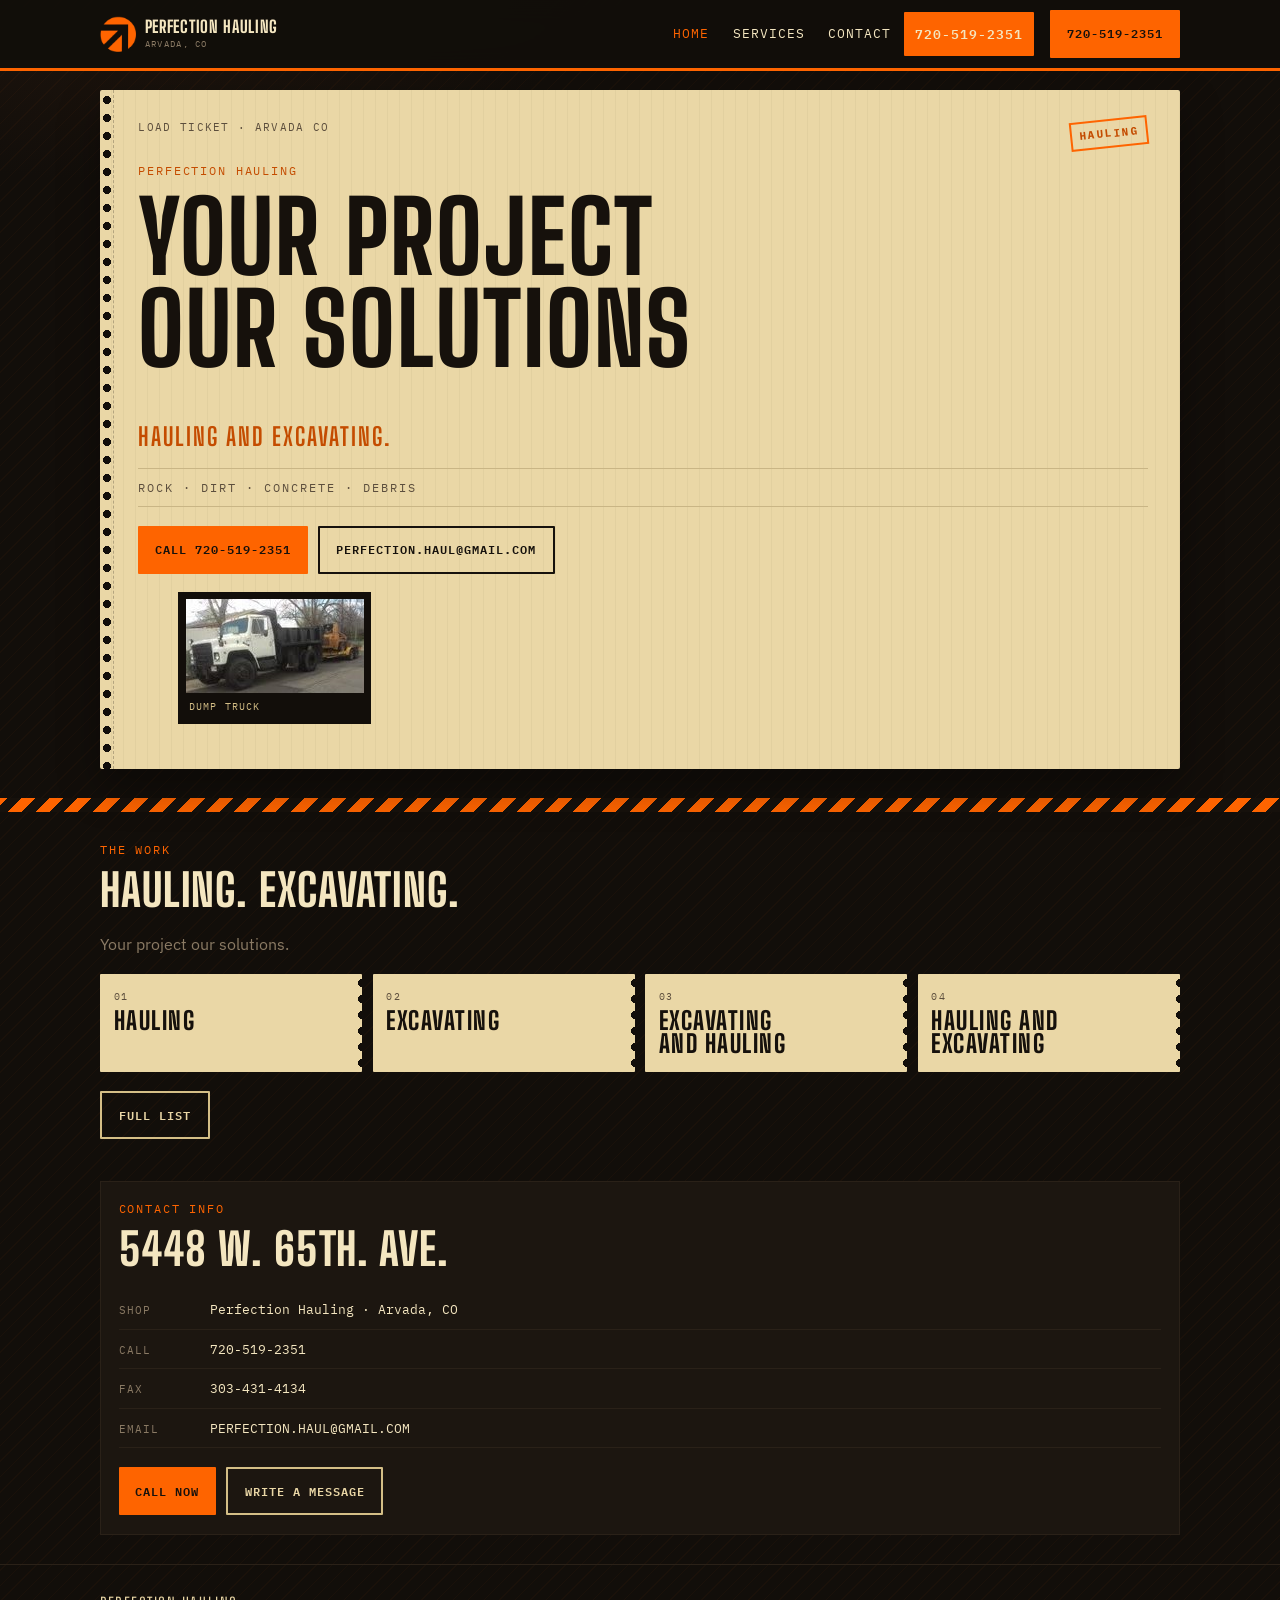
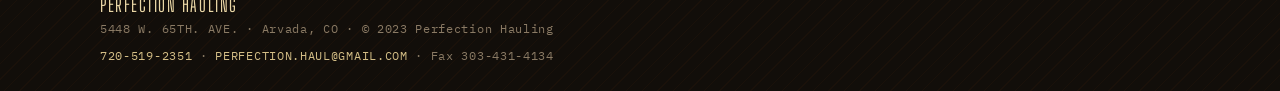
<file: index.html>
<!DOCTYPE html>
<html lang="en">
<head>
  <meta charset="utf-8">
  <meta name="viewport" content="width=device-width, initial-scale=1">
  <title>Perfection Hauling | Hauling and excavating | Arvada CO</title>
  <meta name="description" content="Perfection Hauling — hauling and excavating in Arvada, CO. Your project our solutions. Rock, dirt, concrete, debris. Call 720-519-2351.">
  <link rel="icon" href="assets/favicon.png" type="image/png">
  <link rel="apple-touch-icon" href="assets/apple-touch.png">
  <link rel="preconnect" href="https://fonts.googleapis.com">
  <link rel="preconnect" href="https://fonts.gstatic.com" crossorigin>
  <link href="https://fonts.googleapis.com/css2?family=Big+Shoulders+Display:wght@700;800&family=IBM+Plex+Mono:wght@400;600&family=IBM+Plex+Sans:wght@400;600&display=swap" rel="stylesheet">
  <link rel="stylesheet" href="assets/styles.css">
  <script type="application/ld+json">
  {
    "@context": "https://schema.org",
    "@type": "LocalBusiness",
    "name": "Perfection Hauling",
    "description": "Hauling and excavating. Your project our solutions. Rock, dirt, concrete, debris.",
    "url": "https://perfectionhaul.wixsite.com/perfection-hauling",
    "telephone": "+17205192351",
    "faxNumber": "+13034314134",
    "email": "PERFECTION.HAUL@GMAIL.COM",
    "image": "assets/truck.jpg",
    "address": {
      "@type": "PostalAddress",
      "streetAddress": "5448 W. 65TH. AVE.",
      "addressLocality": "Arvada",
      "addressRegion": "CO",
      "addressCountry": "US"
    },
    "areaServed": {
      "@type": "City",
      "name": "Arvada"
    }
  }
  </script>
</head>
<body>
  <a class="skip" href="#main">Skip to content</a>
  <header class="site-header">
    <div class="wrap header-inner">
      <a class="logo" href="index.html">
        <img src="assets/mark.png" alt="">
        <span class="logo-word">Perfection Hauling<span>Arvada, CO</span></span>
      </a>
      <button class="menu-toggle" type="button" aria-expanded="false" aria-label="Open menu"><span></span></button>
      <nav class="nav" aria-label="Primary">
        <a href="index.html" aria-current="page">Home</a>
        <a href="services.html">Services</a>
        <a href="contact.html">Contact</a>
        <a class="btn btn-orange" href="tel:+17205192351">720-519-2351</a>
      </nav>
      <a class="btn btn-orange header-cta" href="tel:+17205192351">720-519-2351</a>
    </div>
  </header>

  <main id="main">
    <section class="hero">
      <div class="wrap">
        <article class="ticket">
          <div class="ticket-top">
            <span>Load ticket · Arvada CO</span>
            <span class="stamp">Hauling</span>
          </div>
          <p class="kicker" style="color:#c44c00">Perfection Hauling</p>
          <h1>Your project<br>our solutions</h1>
          <p class="lede">Hauling and excavating.</p>
          <p class="offer">Rock · Dirt · Concrete · Debris</p>
          <div class="hero-actions">
            <a class="btn btn-orange" href="tel:+17205192351">Call 720-519-2351</a>
            <a class="btn btn-ghost" href="mailto:PERFECTION.HAUL@GMAIL.COM">PERFECTION.HAUL@GMAIL.COM</a>
          </div>
          <figure class="rig">
            <img src="assets/truck.jpg" width="178" height="94" alt="Perfection Hauling dump truck with trailer and loader">
            <figcaption>Dump truck</figcaption>
          </figure>
        </article>
      </div>
    </section>

    <div class="band" aria-hidden="true"></div>

    <section class="section on-dirt">
      <div class="wrap">
        <p class="kicker">The work</p>
        <h2>Hauling. Excavating.</h2>
        <p class="lede-light">Your project our solutions.</p>
        <div class="stubs">
          <article class="stub">
            <div class="code">01</div>
            <h3>Hauling</h3>
          </article>
          <article class="stub">
            <div class="code">02</div>
            <h3>Excavating</h3>
          </article>
          <article class="stub">
            <div class="code">03</div>
            <h3>Excavating and hauling</h3>
          </article>
          <article class="stub">
            <div class="code">04</div>
            <h3>Hauling and excavating</h3>
          </article>
        </div>
        <p class="actions"><a class="btn btn-ghost-light" href="services.html">Full list</a></p>
      </div>
    </section>

    <section class="section">
      <div class="wrap">
        <div class="plate">
          <p class="kicker">Contact info</p>
          <h2>5448 W. 65TH. AVE.</h2>
          <ul class="contact-list">
            <li><span>Shop</span>Perfection Hauling · Arvada, CO</li>
            <li><span>Call</span><a href="tel:+17205192351">720-519-2351</a></li>
            <li><span>Fax</span>303-431-4134</li>
            <li><span>Email</span><a href="mailto:PERFECTION.HAUL@GMAIL.COM">PERFECTION.HAUL@GMAIL.COM</a></li>
          </ul>
          <p class="actions">
            <a class="btn btn-orange" href="tel:+17205192351">Call now</a>
            <a class="btn btn-ghost-light" href="contact.html">Write a message</a>
          </p>
        </div>
      </div>
    </section>
  </main>

  <footer class="site-footer">
    <div class="wrap footer-inner">
      <div>
        <div class="footer-brand">Perfection Hauling</div>
        <p>5448 W. 65TH. AVE. · Arvada, CO · © 2023 Perfection Hauling</p>
      </div>
      <p>
        <a href="tel:+17205192351">720-519-2351</a> ·
        <a href="mailto:PERFECTION.HAUL@GMAIL.COM">PERFECTION.HAUL@GMAIL.COM</a> ·
        Fax 303-431-4134
      </p>
    </div>
  </footer>

  <div class="callbar">
    <a class="call" href="tel:+17205192351">Call 720-519-2351</a>
    <a class="mail" href="mailto:PERFECTION.HAUL@GMAIL.COM">Email</a>
  </div>
  <script src="assets/site.js"></script>
</body>
</html>
</file>
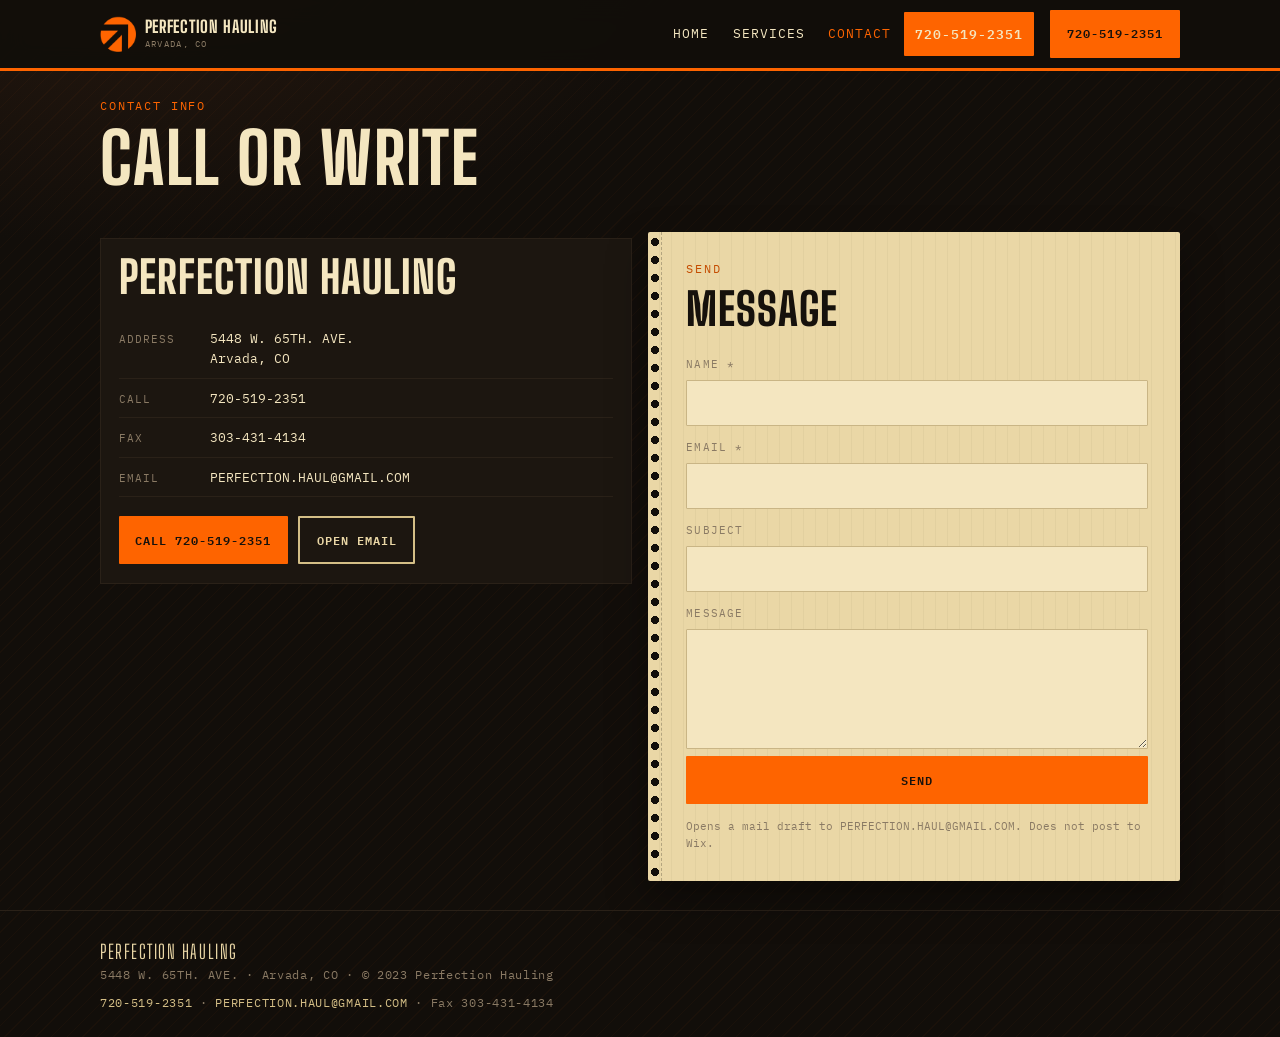
<file: contact.html>
<!DOCTYPE html>
<html lang="en">
<head>
  <meta charset="utf-8">
  <meta name="viewport" content="width=device-width, initial-scale=1">
  <title>Contact | Perfection Hauling | Arvada CO</title>
  <meta name="description" content="Call Perfection Hauling at 720-519-2351, fax 303-431-4134, or email PERFECTION.HAUL@GMAIL.COM. 5448 W. 65TH. AVE., Arvada, CO.">
  <link rel="icon" href="assets/favicon.png" type="image/png">
  <link rel="apple-touch-icon" href="assets/apple-touch.png">
  <link rel="preconnect" href="https://fonts.googleapis.com">
  <link rel="preconnect" href="https://fonts.gstatic.com" crossorigin>
  <link href="https://fonts.googleapis.com/css2?family=Big+Shoulders+Display:wght@700;800&family=IBM+Plex+Mono:wght@400;600&family=IBM+Plex+Sans:wght@400;600&display=swap" rel="stylesheet">
  <link rel="stylesheet" href="assets/styles.css">
  <script type="application/ld+json">
  {
    "@context": "https://schema.org",
    "@type": "LocalBusiness",
    "name": "Perfection Hauling",
    "telephone": "+17205192351",
    "faxNumber": "+13034314134",
    "email": "PERFECTION.HAUL@GMAIL.COM",
    "url": "https://perfectionhaul.wixsite.com/perfection-hauling",
    "address": {
      "@type": "PostalAddress",
      "streetAddress": "5448 W. 65TH. AVE.",
      "addressLocality": "Arvada",
      "addressRegion": "CO",
      "addressCountry": "US"
    }
  }
  </script>
</head>
<body>
  <a class="skip" href="#main">Skip to content</a>
  <header class="site-header">
    <div class="wrap header-inner">
      <a class="logo" href="index.html">
        <img src="assets/mark.png" alt="">
        <span class="logo-word">Perfection Hauling<span>Arvada, CO</span></span>
      </a>
      <button class="menu-toggle" type="button" aria-expanded="false" aria-label="Open menu"><span></span></button>
      <nav class="nav" aria-label="Primary">
        <a href="index.html">Home</a>
        <a href="services.html">Services</a>
        <a href="contact.html" aria-current="page">Contact</a>
        <a class="btn btn-orange" href="tel:+17205192351">720-519-2351</a>
      </nav>
      <a class="btn btn-orange header-cta" href="tel:+17205192351">720-519-2351</a>
    </div>
  </header>

  <main id="main">
    <section class="page-hero">
      <div class="wrap">
        <p class="kicker">Contact info</p>
        <h1>Call or write</h1>
      </div>
    </section>

    <section class="section">
      <div class="wrap split">
        <div class="plate">
          <h2>Perfection Hauling</h2>
          <ul class="contact-list">
            <li><span>Address</span>5448 W. 65TH. AVE.<br>Arvada, CO</li>
            <li><span>Call</span><a href="tel:+17205192351">720-519-2351</a></li>
            <li><span>Fax</span>303-431-4134</li>
            <li><span>Email</span><a href="mailto:PERFECTION.HAUL@GMAIL.COM">PERFECTION.HAUL@GMAIL.COM</a></li>
          </ul>
          <p class="actions">
            <a class="btn btn-orange" href="tel:+17205192351">Call 720-519-2351</a>
            <a class="btn btn-ghost-light" href="mailto:PERFECTION.HAUL@GMAIL.COM">Open email</a>
          </p>
        </div>

        <article class="ticket form-on-ticket">
          <p class="kicker" style="color:#c44c00">Send</p>
          <h2>Message</h2>
          <form data-quote-form>
            <label for="name">Name *</label>
            <input id="name" name="name" required autocomplete="name" maxlength="100">
            <label for="email">Email *</label>
            <input id="email" name="email" type="email" required autocomplete="email" maxlength="250">
            <label for="subject">Subject</label>
            <input id="subject" name="subject">
            <label for="message">Message</label>
            <textarea id="message" name="message"></textarea>
            <button class="btn btn-orange" type="submit">Send</button>
            <p class="note">Opens a mail draft to PERFECTION.HAUL@GMAIL.COM. Does not post to Wix.</p>
          </form>
        </article>
      </div>
    </section>
  </main>

  <footer class="site-footer">
    <div class="wrap footer-inner">
      <div>
        <div class="footer-brand">Perfection Hauling</div>
        <p>5448 W. 65TH. AVE. · Arvada, CO · © 2023 Perfection Hauling</p>
      </div>
      <p>
        <a href="tel:+17205192351">720-519-2351</a> ·
        <a href="mailto:PERFECTION.HAUL@GMAIL.COM">PERFECTION.HAUL@GMAIL.COM</a> ·
        Fax 303-431-4134
      </p>
    </div>
  </footer>

  <div class="callbar">
    <a class="call" href="tel:+17205192351">Call 720-519-2351</a>
    <a class="mail" href="mailto:PERFECTION.HAUL@GMAIL.COM">Email</a>
  </div>
  <script src="assets/site.js"></script>
</body>
</html>
</file>
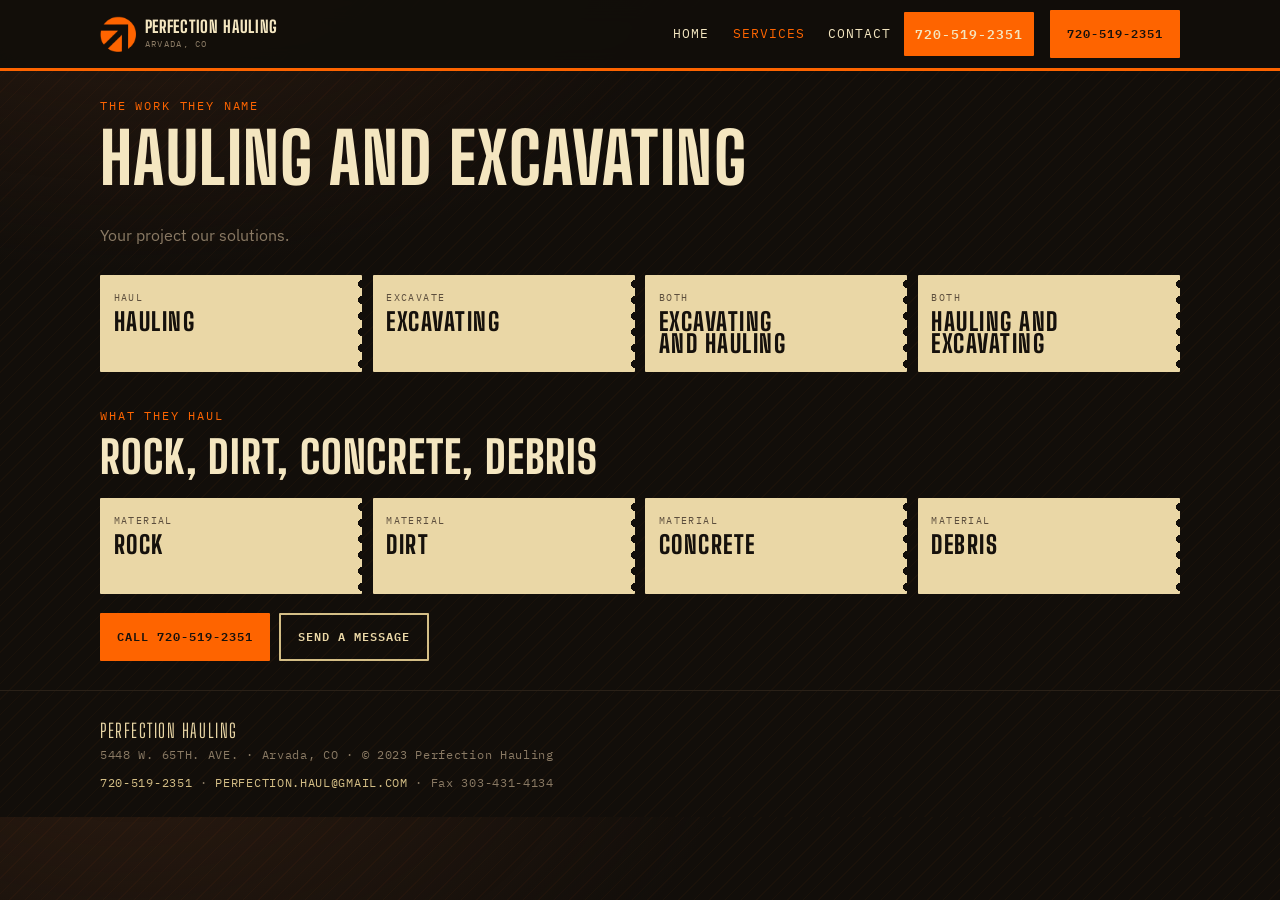
<file: services.html>
<!DOCTYPE html>
<html lang="en">
<head>
  <meta charset="utf-8">
  <meta name="viewport" content="width=device-width, initial-scale=1">
  <title>Hauling and excavating | Perfection Hauling | Arvada CO</title>
  <meta name="description" content="Hauling, excavating, rock, dirt, concrete, and debris. Perfection Hauling, Arvada CO. Call 720-519-2351.">
  <link rel="icon" href="assets/favicon.png" type="image/png">
  <link rel="apple-touch-icon" href="assets/apple-touch.png">
  <link rel="preconnect" href="https://fonts.googleapis.com">
  <link rel="preconnect" href="https://fonts.gstatic.com" crossorigin>
  <link href="https://fonts.googleapis.com/css2?family=Big+Shoulders+Display:wght@700;800&family=IBM+Plex+Mono:wght@400;600&family=IBM+Plex+Sans:wght@400;600&display=swap" rel="stylesheet">
  <link rel="stylesheet" href="assets/styles.css">
</head>
<body>
  <a class="skip" href="#main">Skip to content</a>
  <header class="site-header">
    <div class="wrap header-inner">
      <a class="logo" href="index.html">
        <img src="assets/mark.png" alt="">
        <span class="logo-word">Perfection Hauling<span>Arvada, CO</span></span>
      </a>
      <button class="menu-toggle" type="button" aria-expanded="false" aria-label="Open menu"><span></span></button>
      <nav class="nav" aria-label="Primary">
        <a href="index.html">Home</a>
        <a href="services.html" aria-current="page">Services</a>
        <a href="contact.html">Contact</a>
        <a class="btn btn-orange" href="tel:+17205192351">720-519-2351</a>
      </nav>
      <a class="btn btn-orange header-cta" href="tel:+17205192351">720-519-2351</a>
    </div>
  </header>

  <main id="main">
    <section class="page-hero">
      <div class="wrap">
        <p class="kicker">The work they name</p>
        <h1>Hauling and excavating</h1>
        <p class="lede-light">Your project our solutions.</p>
      </div>
    </section>

    <section class="section on-dirt">
      <div class="wrap">
        <div class="stubs">
          <article class="stub">
            <div class="code">Haul</div>
            <h3>Hauling</h3>
          </article>
          <article class="stub">
            <div class="code">Excavate</div>
            <h3>Excavating</h3>
          </article>
          <article class="stub">
            <div class="code">Both</div>
            <h3>Excavating and hauling</h3>
          </article>
          <article class="stub">
            <div class="code">Both</div>
            <h3>Hauling and excavating</h3>
          </article>
        </div>
      </div>
    </section>

    <section class="section">
      <div class="wrap">
        <p class="kicker">What they haul</p>
        <h2>Rock, dirt, concrete, debris</h2>
        <div class="stubs">
          <article class="stub"><div class="code">Material</div><h3>Rock</h3></article>
          <article class="stub"><div class="code">Material</div><h3>Dirt</h3></article>
          <article class="stub"><div class="code">Material</div><h3>Concrete</h3></article>
          <article class="stub"><div class="code">Material</div><h3>Debris</h3></article>
        </div>
        <p class="actions">
          <a class="btn btn-orange" href="tel:+17205192351">Call 720-519-2351</a>
          <a class="btn btn-ghost-light" href="contact.html">Send a message</a>
        </p>
      </div>
    </section>
  </main>

  <footer class="site-footer">
    <div class="wrap footer-inner">
      <div>
        <div class="footer-brand">Perfection Hauling</div>
        <p>5448 W. 65TH. AVE. · Arvada, CO · © 2023 Perfection Hauling</p>
      </div>
      <p>
        <a href="tel:+17205192351">720-519-2351</a> ·
        <a href="mailto:PERFECTION.HAUL@GMAIL.COM">PERFECTION.HAUL@GMAIL.COM</a> ·
        Fax 303-431-4134
      </p>
    </div>
  </footer>

  <div class="callbar">
    <a class="call" href="tel:+17205192351">Call 720-519-2351</a>
    <a class="mail" href="mailto:PERFECTION.HAUL@GMAIL.COM">Email</a>
  </div>
  <script src="assets/site.js"></script>
</body>
</html>
</file>
<file: assets/styles.css>
/* Perfection Hauling — load-ticket spec
   Orange #FE6400 sampled from their live Wix mark.
   Not a contractor-template swap: manila dump ticket on dirt. */

:root {
  --dirt: #120e0a;
  --dirt-2: #1c1610;
  --dirt-3: #2a2118;
  --manila: #ead7a6;
  --manila-2: #f4e6c0;
  --manila-3: #d4be86;
  --orange: #fe6400;
  --orange-deep: #c44c00;
  --ink: #16110c;
  --mute: #5c4e3d;
  --steel: #8a7a64;
  --line: #c9b585;
  --white: #fff8e8;
  --wrap: min(1080px, calc(100% - 1.4rem));
  --display: "Big Shoulders Display", "Arial Narrow", Impact, sans-serif;
  --mono: "IBM Plex Mono", ui-monospace, Menlo, monospace;
  --sans: "IBM Plex Sans", "Segoe UI", sans-serif;
}

*, *::before, *::after { box-sizing: border-box; }
html { scroll-behavior: smooth; }
body {
  margin: 0;
  font-family: var(--sans);
  color: var(--manila-2);
  background:
    repeating-linear-gradient(
      135deg,
      transparent 0 10px,
      rgba(254, 100, 0, 0.035) 10px 11px
    ),
    radial-gradient(1200px 700px at 10% -10%, #2a1a10 0%, transparent 50%),
    var(--dirt);
  line-height: 1.55;
  font-size: 1.02rem;
  -webkit-font-smoothing: antialiased;
}
img { max-width: 100%; height: auto; display: block; }
a { color: var(--orange); }
h1, h2, h3 {
  font-family: var(--display);
  font-weight: 800;
  text-transform: uppercase;
  letter-spacing: 0.02em;
  line-height: 0.92;
  margin: 0 0 0.45em;
  text-wrap: balance;
  color: inherit;
}
h1 { font-size: clamp(2.6rem, 14vw, 6.2rem); }
h2 { font-size: clamp(1.7rem, 5vw, 2.8rem); }
h3 { font-size: 1.35rem; letter-spacing: 0.06em; }
p { margin: 0 0 1em; }
p:last-child { margin-bottom: 0; }

.skip {
  position: absolute;
  left: -999px;
  top: 0;
  background: var(--orange);
  color: var(--ink);
  padding: 0.55rem 0.85rem;
  z-index: 100;
  font-weight: 700;
  text-decoration: none;
}
.skip:focus { left: 0.5rem; top: 0.5rem; }

.wrap { width: var(--wrap); margin-inline: auto; }

.eyebrow, .kicker {
  font-family: var(--mono);
  text-transform: uppercase;
  letter-spacing: 0.16em;
  font-size: 0.72rem;
  color: var(--orange);
  margin: 0 0 0.7rem;
}

/* Header */
.site-header {
  position: sticky;
  top: 0;
  z-index: 40;
  background: rgba(18, 14, 10, 0.94);
  backdrop-filter: blur(12px);
  border-bottom: 3px solid var(--orange);
}
.header-inner {
  display: flex;
  align-items: center;
  gap: 0.65rem;
  min-height: 68px;
}
.logo {
  display: flex;
  align-items: center;
  gap: 0.55rem;
  text-decoration: none;
  color: var(--manila-2);
  min-width: 0;
}
.logo img { width: 36px; height: 36px; flex: none; }
.logo-word {
  font-family: var(--display);
  font-weight: 800;
  letter-spacing: 0.04em;
  font-size: 1.05rem;
  line-height: 1;
  text-transform: uppercase;
}
.logo-word span {
  display: block;
  font-family: var(--mono);
  font-weight: 400;
  font-size: 0.58rem;
  letter-spacing: 0.14em;
  color: var(--steel);
  margin-top: 0.2rem;
}
.menu-toggle {
  margin-left: auto;
  width: 44px;
  height: 44px;
  border: 1px solid var(--dirt-3);
  background: var(--dirt-2);
  border-radius: 2px;
  display: grid;
  place-items: center;
  gap: 5px;
  cursor: pointer;
}
.menu-toggle span,
.menu-toggle::before,
.menu-toggle::after {
  content: "";
  display: block;
  width: 18px;
  height: 2px;
  background: var(--manila);
}
.nav {
  display: none;
  position: absolute;
  left: 0;
  right: 0;
  top: 100%;
  background: var(--dirt-2);
  border-bottom: 3px solid var(--orange);
  padding: 0.8rem 1.1rem 1.1rem;
  flex-direction: column;
  gap: 0.35rem;
}
.nav.is-open { display: flex; }
.nav a {
  color: var(--manila-2);
  text-decoration: none;
  font-family: var(--mono);
  font-size: 0.82rem;
  letter-spacing: 0.08em;
  text-transform: uppercase;
  padding: 0.7rem 0.2rem;
  min-height: 44px;
  display: flex;
  align-items: center;
}
.nav a[aria-current="page"] { color: var(--orange); }
.header-cta { display: none; }

.btn {
  display: inline-flex;
  align-items: center;
  justify-content: center;
  gap: 0.4rem;
  min-height: 48px;
  padding: 0.7rem 1.05rem;
  text-decoration: none;
  font-family: var(--mono);
  font-size: 0.78rem;
  font-weight: 600;
  letter-spacing: 0.08em;
  text-transform: uppercase;
  border: 0;
  cursor: pointer;
  border-radius: 1px;
}
.btn-orange { background: var(--orange); color: var(--ink); }
.btn-orange:hover { background: #ff7a1a; }
.btn-ghost {
  background: transparent;
  color: var(--ink);
  border: 2px solid var(--ink);
}
.btn-ghost-light {
  background: transparent;
  color: var(--manila);
  border: 2px solid var(--manila-3);
}
.hero-actions, .actions {
  display: flex;
  flex-wrap: wrap;
  gap: 0.6rem;
  margin-top: 1.2rem;
}

/* Ticket hero */
.hero {
  padding: 1.2rem 0 0.4rem;
}
.ticket {
  background:
    repeating-linear-gradient(
      90deg,
      transparent,
      transparent 11px,
      rgba(22, 17, 12, 0.04) 11px,
      rgba(22, 17, 12, 0.04) 12px
    ),
    var(--manila);
  color: var(--ink);
  border-radius: 2px;
  position: relative;
  padding: 1.25rem 1.15rem 1.35rem 1.55rem;
  box-shadow: 0 18px 40px rgba(0, 0, 0, 0.35);
}
.ticket::before {
  content: "";
  position: absolute;
  left: 0;
  top: 0;
  bottom: 0;
  width: 14px;
  background:
    radial-gradient(circle at 7px 10px, var(--dirt) 4px, transparent 4.2px) 0 0 / 14px 18px;
  border-right: 1px dashed rgba(22, 17, 12, 0.25);
}
.ticket-top {
  display: flex;
  justify-content: space-between;
  gap: 0.8rem;
  align-items: flex-start;
  font-family: var(--mono);
  font-size: 0.68rem;
  letter-spacing: 0.12em;
  text-transform: uppercase;
  color: var(--mute);
  margin-bottom: 0.9rem;
}
.stamp {
  border: 2px solid var(--orange);
  color: var(--orange-deep);
  padding: 0.25rem 0.45rem;
  font-weight: 700;
  letter-spacing: 0.14em;
  transform: rotate(-6deg);
}
.ticket h1 { color: var(--ink); }
.ticket .lede {
  font-family: var(--display);
  font-weight: 700;
  text-transform: uppercase;
  letter-spacing: 0.08em;
  font-size: clamp(1.05rem, 3.4vw, 1.55rem);
  color: var(--orange-deep);
  max-width: none;
  margin: 0.15rem 0 0.7rem;
}
.ticket .offer {
  font-family: var(--mono);
  font-size: 0.78rem;
  letter-spacing: 0.16em;
  text-transform: uppercase;
  color: var(--mute);
  border-top: 1px solid var(--line);
  border-bottom: 1px solid var(--line);
  padding: 0.55rem 0;
  margin: 0 0 0.9rem;
}
.rig {
  margin-top: 1.1rem;
  background: var(--dirt);
  padding: 0.45rem;
  display: inline-block;
  max-width: 100%;
}
.rig img {
  width: min(280px, 100%);
  image-rendering: auto;
  mix-blend-mode: normal;
}
.rig figcaption {
  font-family: var(--mono);
  font-size: 0.62rem;
  letter-spacing: 0.12em;
  text-transform: uppercase;
  color: var(--manila-3);
  padding: 0.4rem 0.2rem 0.15rem;
}

/* Caution band */
.band {
  height: 14px;
  margin: 1.4rem 0;
  background: repeating-linear-gradient(
    -45deg,
    var(--ink) 0 10px,
    var(--orange) 10px 20px
  );
}

/* Sections */
.section { padding: 0.4rem 0 1.8rem; }
.section.on-dirt h2 { color: var(--manila-2); }
.lede-light {
  color: var(--steel);
  max-width: 36rem;
}

.stubs {
  display: grid;
  grid-template-columns: 1fr 1fr;
  gap: 0.65rem;
  margin-top: 1.1rem;
}
.stub {
  background: var(--manila);
  color: var(--ink);
  padding: 0.95rem 0.85rem 1rem;
  border-radius: 1px;
  position: relative;
  min-height: 96px;
}
.stub::after {
  content: "";
  position: absolute;
  right: 0;
  top: 0;
  bottom: 0;
  width: 10px;
  background:
    radial-gradient(circle at 10px 9px, var(--dirt) 4px, transparent 4.2px) 0 0 / 10px 16px;
}
.stub .code {
  font-family: var(--mono);
  font-size: 0.62rem;
  letter-spacing: 0.14em;
  color: var(--mute);
  text-transform: uppercase;
}
.stub h3 {
  margin: 0.35rem 0 0;
  font-size: clamp(1.15rem, 4vw, 1.55rem);
}

.plate {
  background: var(--dirt-2);
  border: 1px solid var(--dirt-3);
  padding: 1.15rem 1.1rem;
  margin-top: 0.4rem;
}
.plate h2 { color: var(--manila-2); }
.contact-list {
  list-style: none;
  margin: 0 0 1rem;
  padding: 0;
  font-family: var(--mono);
  font-size: 0.84rem;
}
.contact-list li {
  display: grid;
  grid-template-columns: 5.2rem 1fr;
  gap: 0.5rem;
  padding: 0.55rem 0;
  border-bottom: 1px solid var(--dirt-3);
  align-items: baseline;
}
.contact-list span { color: var(--steel); text-transform: uppercase; letter-spacing: 0.1em; font-size: 0.68rem; }
.contact-list a { color: var(--manila-2); text-decoration: none; word-break: break-word; }
.contact-list a:hover { color: var(--orange); }

form {
  display: grid;
  gap: 0.45rem;
  margin-top: 0.6rem;
}
label {
  font-family: var(--mono);
  font-size: 0.68rem;
  letter-spacing: 0.1em;
  text-transform: uppercase;
  color: var(--steel);
  margin-top: 0.35rem;
}
input, textarea {
  width: 100%;
  min-height: 46px;
  border: 1px solid var(--dirt-3);
  background: var(--dirt);
  color: var(--manila-2);
  font: inherit;
  padding: 0.55rem 0.7rem;
  border-radius: 1px;
}
textarea { min-height: 120px; resize: vertical; }
.form-on-ticket input,
.form-on-ticket textarea {
  background: var(--manila-2);
  color: var(--ink);
  border-color: var(--line);
}
.note {
  font-family: var(--mono);
  font-size: 0.7rem;
  color: var(--steel);
  margin-top: 0.4rem;
}

.page-hero {
  padding: 1.6rem 0 0.2rem;
}
.page-hero h1 { font-size: clamp(2.2rem, 10vw, 4.4rem); color: var(--manila-2); }

.split {
  display: grid;
  gap: 1rem;
}
@media (min-width: 760px) {
  .split { grid-template-columns: 1fr 1fr; align-items: start; }
  .stubs { grid-template-columns: repeat(4, 1fr); }
  .menu-toggle { display: none; }
  .nav {
    display: flex;
    position: static;
    flex-direction: row;
    align-items: center;
    background: none;
    border: 0;
    padding: 0;
    margin-left: auto;
    gap: 0.15rem;
  }
  .nav a { padding: 0.4rem 0.65rem; min-height: 0; }
  .header-cta { display: inline-flex; margin-left: 0.4rem; }
  .ticket { padding: 1.8rem 2rem 1.8rem 2.4rem; }
  .nav a.btn { min-height: 44px; }
}

.callbar {
  position: sticky;
  bottom: 0;
  display: flex;
  gap: 0;
  z-index: 30;
}
.callbar a {
  flex: 1;
  min-height: 52px;
  display: flex;
  align-items: center;
  justify-content: center;
  text-decoration: none;
  font-family: var(--mono);
  font-size: 0.72rem;
  letter-spacing: 0.1em;
  text-transform: uppercase;
  font-weight: 600;
}
.callbar .call { background: var(--orange); color: var(--ink); }
.callbar .mail { background: var(--dirt-2); color: var(--manila); border-top: 1px solid var(--dirt-3); }
@media (min-width: 760px) {
  .callbar { display: none; }
}

.site-footer {
  padding: 1.6rem 0 5.5rem;
  border-top: 1px solid var(--dirt-3);
  color: var(--steel);
  font-family: var(--mono);
  font-size: 0.72rem;
  letter-spacing: 0.06em;
}
@media (min-width: 760px) {
  .site-footer { padding-bottom: 1.6rem; }
}
.footer-inner {
  display: flex;
  flex-direction: column;
  gap: 0.6rem;
}
.footer-brand {
  font-family: var(--display);
  font-size: 1.2rem;
  letter-spacing: 0.08em;
  text-transform: uppercase;
  color: var(--manila);
}
.site-footer a { color: var(--manila-3); text-decoration: none; }
</file>
